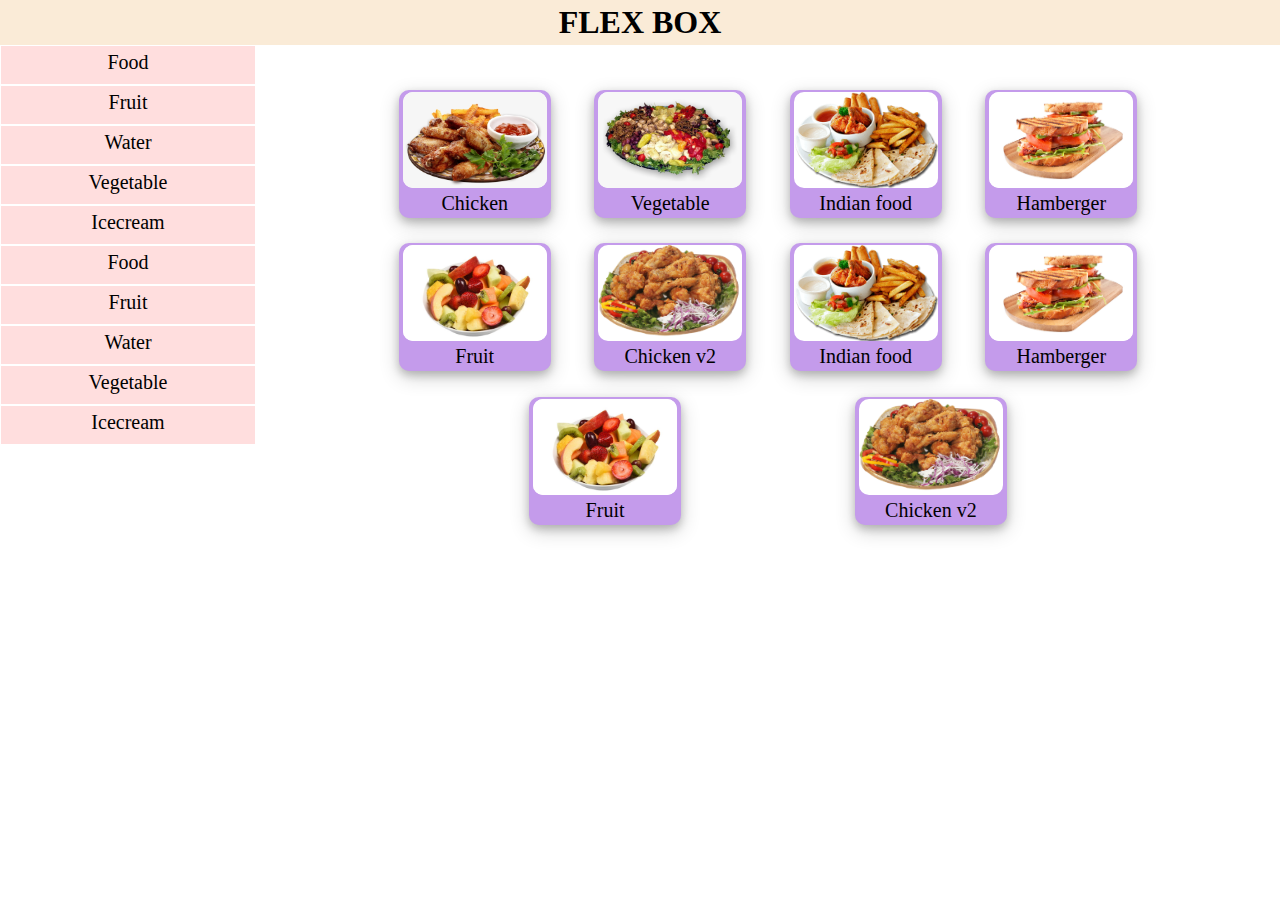
<file: index.html>
<!DOCTYPE html>
<html>
  <head>
    <meta name="viewport" content="width=device-width, initical-scale=1.0" />
    <link rel="stylesheet" href="/index.css" />
  </head>
  <body>
    <div class="banner">FLEX BOX</div>
    <div class="container">
      <div class="sidebar">
        <div class="menu">
          <div class="menu-item">Food</div>
          <div class="menu-item">Fruit</div>
          <div class="menu-item">Water</div>
          <div class="menu-item">Vegetable</div>
          <div class="menu-item">Icecream</div>
          <div class="menu-item">Food</div>
          <div class="menu-item">Fruit</div>
          <div class="menu-item">Water</div>
          <div class="menu-item">Vegetable</div>
          <div class="menu-item">Icecream</div>
        </div>
      </div>

      <div class="main">
        <div class="list__block">
          <div class="block-i">
            <div class="img-item">
              <img
                class="img-css"
                src="/imgs/25-255623_food-restaurant-plate-board-restaurant-food-dinner-plate.png"
                alt=""
              />
              <p class="content-item">Chicken</p>
            </div>
          </div>
          <div class="block-i">
            <div class="img-item">
              <img
                class="img-css"
                src="/imgs/298-2980646_restaurant-items-png-transparent-png.png"
                alt=""
              />
              <p class="content-item">Vegetable</p>
            </div>
            <div class="title-item">
              <p class="content-css"></p>
            </div>
          </div>
          <div class="block-i">
            <div class="img-item">
              <img
                class="img-css"
                src="/imgs/restaurant-food-png-.png"
                alt=""
              />
              <p class="content-item">Indian food</p>
            </div>
          </div>
          <div class="block-i">
            <div class="img-item">
              <img class="img-css" src="/imgs/7018643_preview.png" alt="" />
              <p class="content-item">Hamberger</p>
            </div>
          </div>
          <div class="block-i">
            <div class="img-item">
              <img
                class="img-css"
                src="/imgs/bowl-fresh-cut-mixed-fruits-isolated-white-fruit-includes-strawberry-pineapple-apple-cantaloupe-honeydew-melon-kiwi-166780843.jpg"
                alt=""
              />
              <p class="content-item">Fruit</p>
            </div>
          </div>
          <div class="block-i">
            <div class="img-item">
              <img
                class="img-css"
                src="/imgs/plat-restaurant-png-8.png"
                alt=""
              />
              <p class="content-item">Chicken v2</p>
            </div>
          </div>
          <div class="block-i">
            <div class="img-item">
              <img
                class="img-css"
                src="/imgs/restaurant-food-png-.png"
                alt=""
              />
              <p class="content-item">Indian food</p>
            </div>
          </div>
          <div class="block-i">
            <div class="img-item">
              <img class="img-css" src="/imgs/7018643_preview.png" alt="" />
              <p class="content-item">Hamberger</p>
            </div>
          </div>
          <div class="block-i">
            <div class="img-item">
              <img
                class="img-css"
                src="/imgs/bowl-fresh-cut-mixed-fruits-isolated-white-fruit-includes-strawberry-pineapple-apple-cantaloupe-honeydew-melon-kiwi-166780843.jpg"
                alt=""
              />
              <p class="content-item">Fruit</p>
            </div>
          </div>
          <div class="block-i">
            <div class="img-item">
              <img
                class="img-css"
                src="/imgs/plat-restaurant-png-8.png"
                alt=""
              />
              <p class="content-item">Chicken v2</p>
            </div>
          </div>
        </div>
      </div>
    </div>
  </body>
  <footer></footer>
</html>
</file>
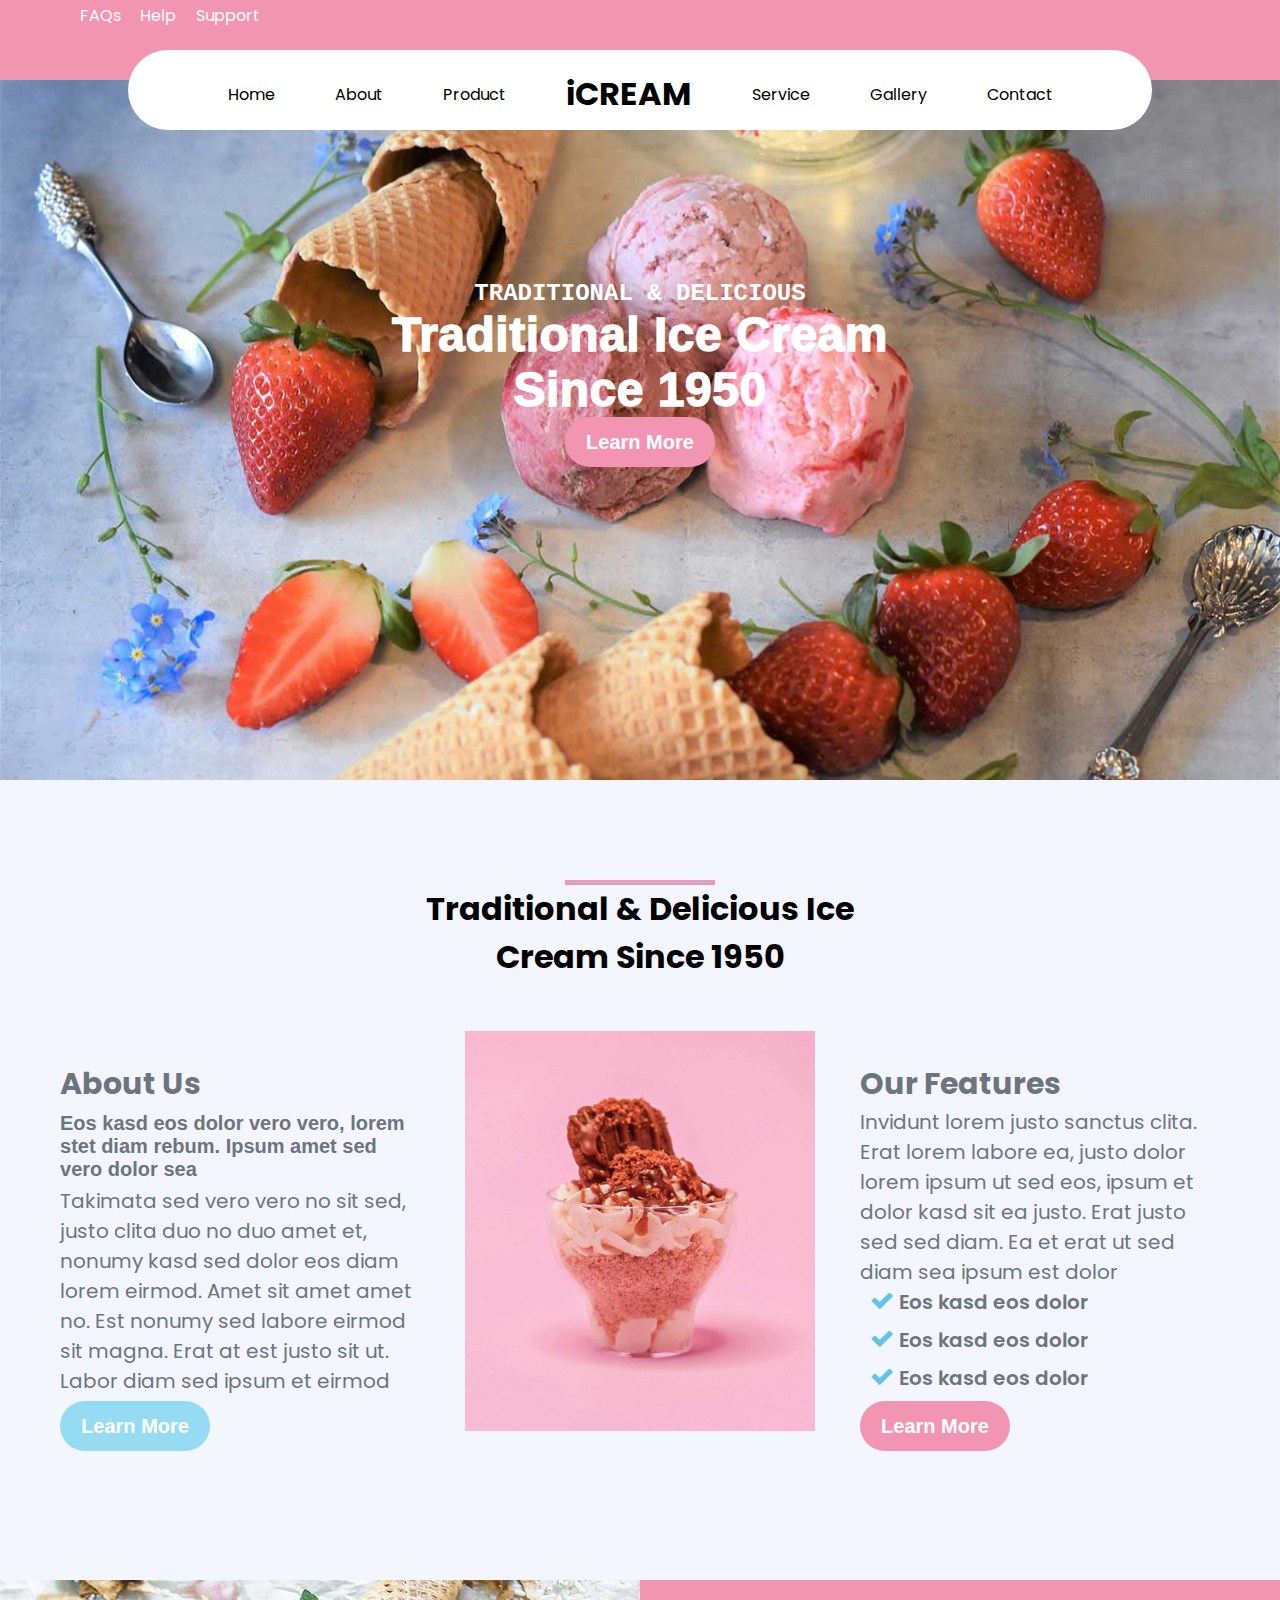
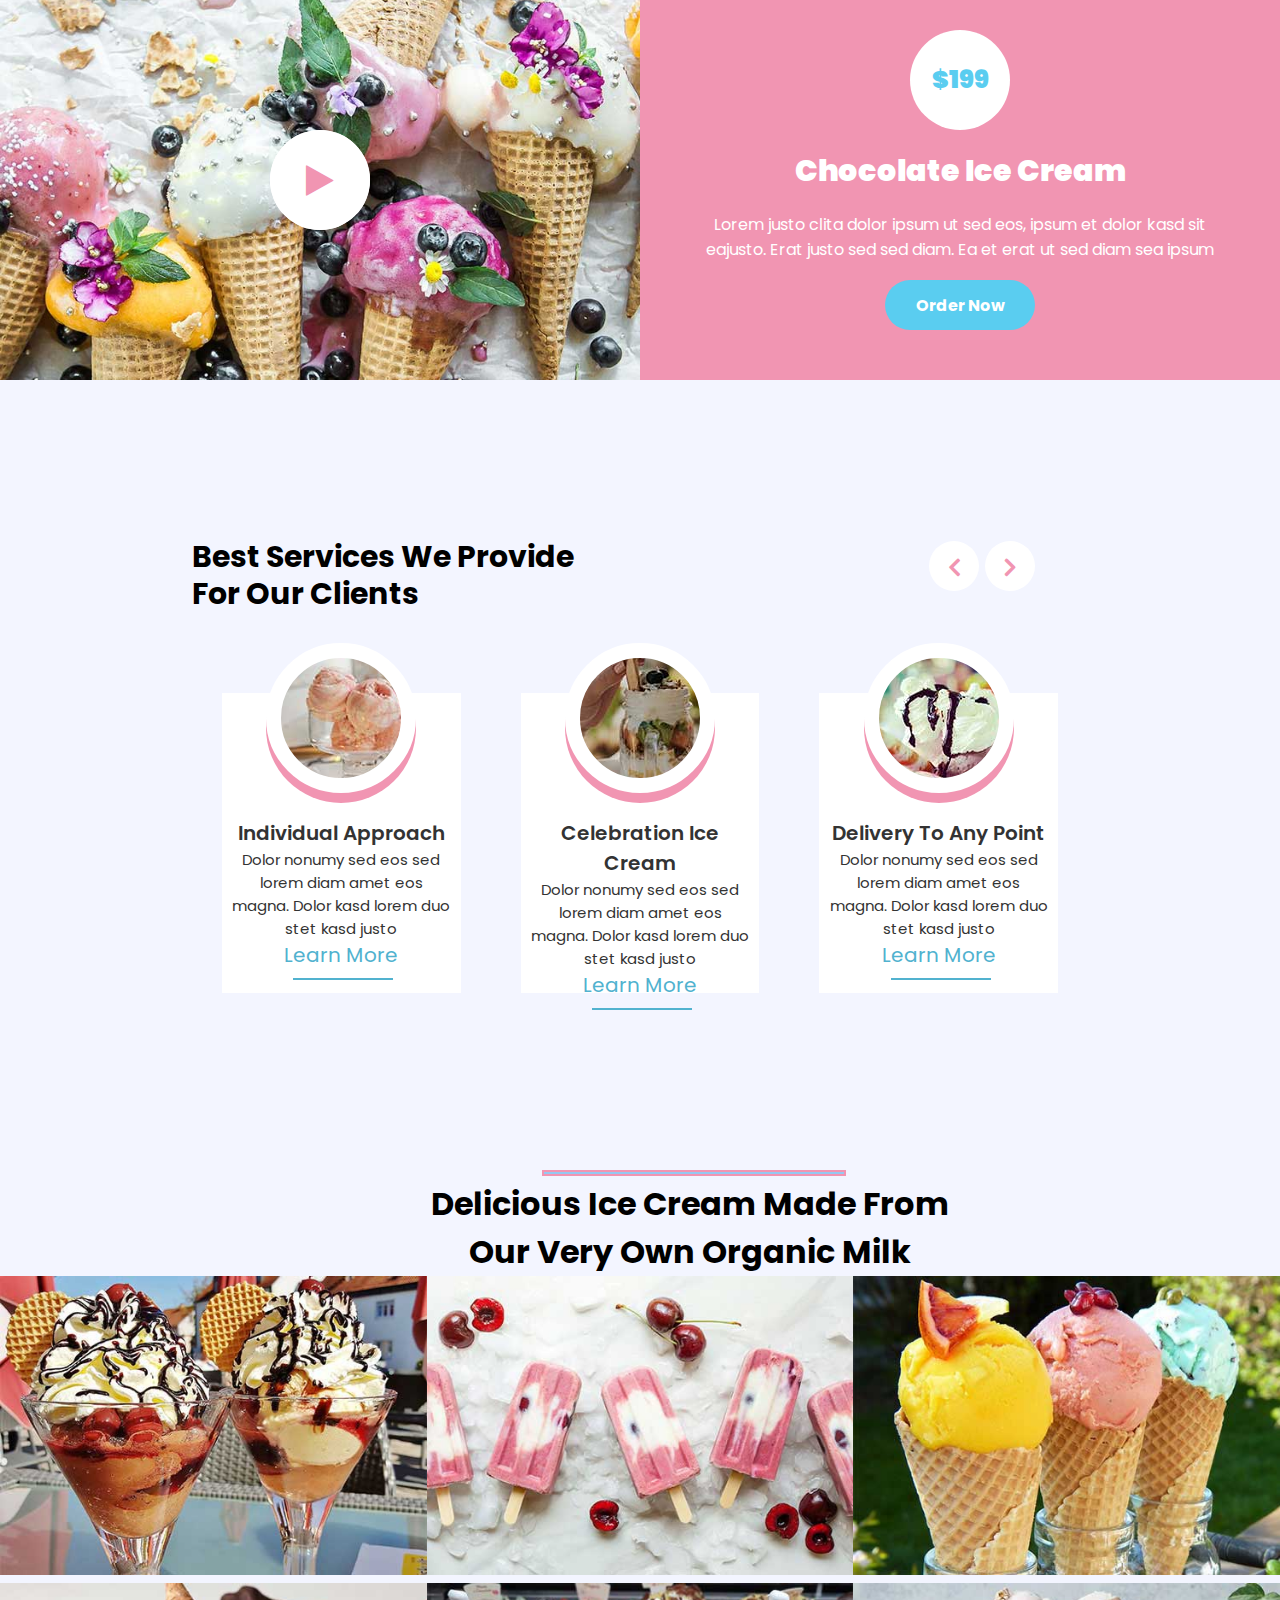
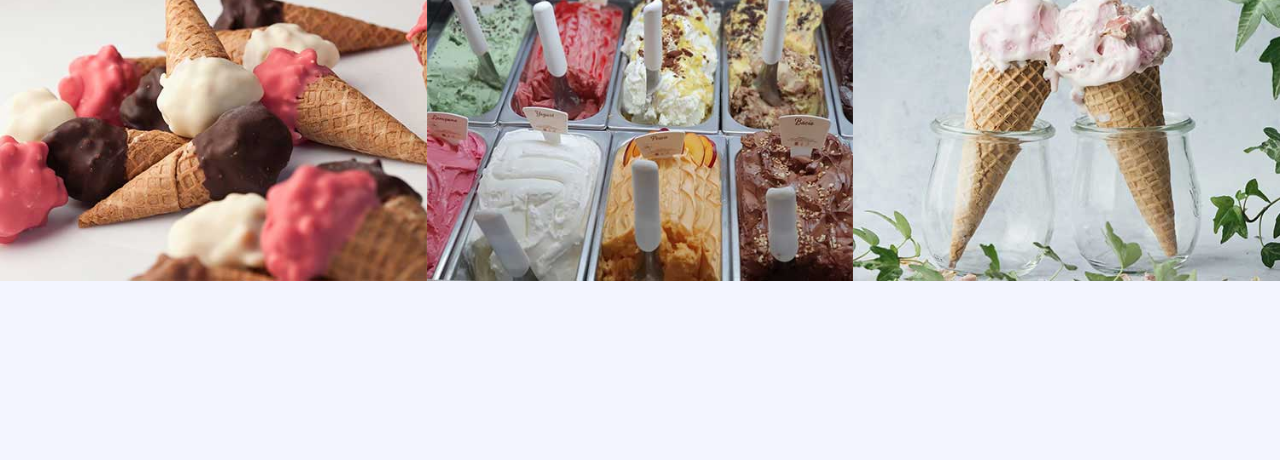
<file: index2.html>
<!DOCTYPE html>
<html>
  <head>
    <title>CODE DEMO</title>
    <meta name="viewport" content="width=device-width, initical-scale=1" />
    <link rel="stylesheet" href="/index2.css" />
    <link
      rel="stylesheet"
      href="https://cdnjs.cloudflare.com/ajax/libs/font-awesome/4.7.0/css/font-awesome.min.css"
    />
    <link rel="preconnect" href="https://fonts.googleapis.com" />
    <link rel="preconnect" href="https://fonts.gstatic.com" crossorigin />
    <link
      href="https://fonts.googleapis.com/css2?family=Poppins:wght@200;300&display=swap"
      rel="stylesheet"
    />
    <link
      href="https://fonts.googleapis.com/css2?family=Poppins:wght@700;900&display=swap"
      rel="stylesheet"
    />
  </head>
  <body>
    <div class="header col-12">
      <div class="header__container">
        <div class="abc__link">
          <div>FAQs</div>
          <div>Help</div>
          <div>Support</div>
        </div>
        <div class="icon__link"></div>
      </div>
      <div class="header__sub col-12">
        <div class="sub__title">
          <div class="sub__title-left">
            <div class="title__name tile__home">Home</div>
            <div class="title__name tile__about">About</div>
            <div class="title__name tile__product">Product</div>
          </div>
          <div class="sub__title-center">
            <h1 class="title__name icream">
              <span class="span__i">i</span>CREAM
            </h1>
          </div>
          <div class="sub__title-right">
            <div class="title__name tile__home">Service</div>
            <div class="title__name tile__about">Gallery</div>
            <div class="title__name tile__product">Contact</div>
          </div>
        </div>
      </div>
    </div>

    <div class="banner col-12">
      <div class="banner__wrapper">
        <div class="banner__title">
          <div class="banner__title1">TRADITIONAL & DELICIOUS</div>
          <div class="banner__title2">Traditional Ice Cream</div>
          <div class="banner__title3">Since 1950</div>
        </div>
        <div class="banner__btn">Learn More</div>
      </div>
    </div>

    <div class="body col-12">
      <div class="body__h1">
        <div class="h1__line"></div>
        <h1 class="h1__name1">Traditional & Delicious Ice</h1>
        <h1 class="h1__name2">Cream Since 1950</h1>
      </div>
      <div class="body__content">
        <div class="col-4 body__col-st">
          <h2 class="col__title">About Us</h2>
          <p class="col__content-1">
            Eos kasd eos dolor vero vero, lorem stet diam rebum. Ipsum amet sed
            vero dolor sea
          </p>
          <p class="col__content-2">
            Takimata sed vero vero no sit sed, justo clita duo no duo amet et,
            nonumy kasd sed dolor eos diam lorem eirmod. Amet sit amet amet no.
            Est nonumy sed labore eirmod sit magna. Erat at est justo sit ut.
            Labor diam sed ipsum et eirmod
          </p>
          <div class="col__btn col__btn-blue">Learn More</div>
        </div>
        <div class="col-4 body__col-nd">
          <img
            class="body__img"
            src="/imgs/about.jpg"
            alt=""
            style="width: 350px; height: 400px"
          />
        </div>
        <div class="col-4 body__col-rd">
          <h2 class="col__title">Our Features</h2>
          <p class="col__content-2">
            Invidunt lorem justo sanctus clita. Erat lorem labore ea, justo
            dolor lorem ipsum ut sed eos, ipsum et dolor kasd sit ea justo. Erat
            justo sed sed diam. Ea et erat ut sed diam sea ipsum est dolor
          </p>
          <ul class="col__content-1 col-ul">
            <li class="col__li">
              <i style="font-size: 24px; color: #62c3e7" class="fa">&#xf00c;</i>
              Eos kasd eos dolor
            </li>
            <li class="col__li">
              <i style="font-size: 24px; color: #62c3e7" class="fa">&#xf00c;</i>
              Eos kasd eos dolor
            </li>
            <li class="col__li">
              <i style="font-size: 24px; color: #62c3e7" class="fa">&#xf00c;</i>
              Eos kasd eos dolor
            </li>
          </ul>
          <div class="col__btn col__btn-pink">Learn More</div>
        </div>
      </div>
    </div>

    <div class="body-2 col-12">
      <div class="b2-left col-6">
        <div class="btn-left">
          <i style="font-size: 35px; color: #f195b2; z-index: 1" class="fa"
            >&#xf04b;</i
          >
        </div>
      </div>
      <div class="b2-right col-6">
        <div class="b2-right-circle">$199</div>
        <div class="b2__content1-right">Chocolate Ice Cream</div>
        <div class="b2__content2-right">
          Lorem justo clita dolor ipsum ut sed eos, ipsum et dolor kasd sit
          eajusto. Erat justo sed sed diam. Ea et erat ut sed diam sea ipsum
        </div>
        <div class="b2__btn">Order Now</div>
      </div>
    </div>

    <div class="body-3 col-12">
      <div class="b3__wrapper">
        <div class="b3__h1">
          <div class="b3__h1-1">Best Services We Provide For Our Clients</div>
          <div class="b3__icon">
            <div class="b3__icon-circle">
              <i
                style="font-size: 30px; color: #f195b2; font-weight: 600"
                class="fa"
                >&#xf104;</i
              >
            </div>
            <div class="b3__icon-circle">
              <i
                style="font-size: 30px; color: #f195b2; font-weight: 600"
                class="fa"
                >&#xf105;</i
              >
            </div>
          </div>
        </div>
        <div class="b3__col">
          <div class="col-4 b3__col__item b3__item1">
            <h3 class="b3__st-h3">Individual Approach</h3>
            <p class="b3__st-p">
              Dolor nonumy sed eos sed lorem diam amet eos magna. Dolor kasd
              lorem duo stet kasd justo
            </p>
            <a class="b3__a" href="#">Learn More</a>
          </div>
          <div class="col-4 b3__col__item b3__item2">
            <h3 class="b3__st-h3">Celebration Ice Cream</h3>
            <p class="b3__st-p">
              Dolor nonumy sed eos sed lorem diam amet eos magna. Dolor kasd
              lorem duo stet kasd justo
            </p>
            <a class="b3__a" href="#">Learn More</a>
          </div>
          <div class="col-4 b3__col__item b3__item3">
            <h3 class="b3__st-h3">Delivery To Any Point</h3>
            <p class="b3__st-p">
              Dolor nonumy sed eos sed lorem diam amet eos magna. Dolor kasd
              lorem duo stet kasd justo
            </p>
            <a class="b3__a" href="#">Learn More</a>
          </div>
        </div>
      </div>
    </div>

    <div class="body-4 col-12">
      <div class="b4__title">
        <h1 class="b4__title-h1">
          Delicious Ice Cream Made From Our Very Own Organic Milk
        </h1>
      </div>
      <div class="b4__list">
        <div class="col-4 b4__item col-4">
          <img class="b4__img" src="/imgs/portfolio-1.jpg" alt="" />
        </div>
        <div class="col-4 b4__item col-4">
          <img class="b4__img" src="/imgs/portfolio-2.jpg" alt="" />
        </div>
        <div class="col-4 b4__item col-4">
          <img class="b4__img" src="/imgs/portfolio-3.jpg" alt="" />
        </div>
        <div class="col-4 b4__item col-4">
          <img class="b4__img" src="/imgs/portfolio-4.jpg" alt="" />
        </div>
        <div class="col-4 b4__item col-4">
          <img class="b4__img" src="/imgs/portfolio-5.jpg" alt="" />
        </div>
        <div class="col-4 b4__item col-4">
          <img class="b4__img" src="/imgs/portfolio-6.jpg" alt="" />
        </div>
      </div>
    </div>
  </body>
</html>
</file>
<file: index.css>
* {
  margin: 0;
  padding: 0;
  box-sizing: border-box;
}

.container {
  display: flex;
}

.banner {
  display: flex;
  height: 5vh;
  width: 100vw;
  background-color: antiquewhite;
  font-size: 2em;
  align-items: center;
  justify-content: center;
  font-weight: 600;
}

.sidebar {
  flex: 20%;
}

.menu-item {
  width: 100%;
  height: 40px;
  text-align: center;
  padding-top: 5px;
  font-size: 20px;
  background-color: #ffdede;
  border: 1px solid rgb(255, 255, 255);
}

.menu-item:hover {
  background-color: aqua;
}

.main {
  flex: 80%;
}

.list__block {
  display: flex;
  /* flex-wrap: wrap; */
  flex-flow: row wrap;
  justify-content: space-evenly;
  width: 100%;
  max-width: 50rem;
  margin: 2rem auto 0;
}

.block-i {
  width: 9.5em;
  height: 8em;
  background-color: rgb(196, 155, 235);
  font-size: 1em;
  padding: 2px;
  margin: 0.8em;
  text-align: center;
  border-radius: 10px;
  box-shadow: 0 4px 8px 0 rgba(0, 0, 0, 0.2), 0 6px 20px 0 rgba(0, 0, 0, 0.19);
}

.block-i:hover {
  background-color: aquamarine;
}

.img-css {
  background-color: rgb(255, 255, 255);
  width: 9em;
  height: 6em;
  border-radius: 10px;
}

.content-item {
  font-size: 20px;
  text-align: center;
}
</file>
<file: index2.css>
* {
  margin: 0;
  padding: 0;
  box-sizing: border-box;
  font-family: "Poppins", sans-serif;
}

.header,
.header__sub {
  height: 50px;
  background-color: #f195b2;
  width: 100vw;
}

.header__container {
  display: flex;
  height: 30px;
  background-color: #f195b2;
  align-items: center;
  padding: 0px 70px;
}

.abc__link {
  display: flex;
  width: 200px;
  justify-content: space-around;
  color: white;
}

.header__sub {
  display: flex;
  position: relative;
  justify-content: center;
  align-items: center;
  z-index: 1;
}

.header__sub::before {
  position: absolute;
  content: "";
  width: 80vw;
  height: 80px;
  background-color: white;
  border-radius: 50px;
  top: 20px;
}

.sub__title {
  display: flex;
  position: absolute;
  top: 40px;
}

.sub__title-left,
.sub__title-center,
.sub__title-right {
  display: flex;
  justify-content: space-around;
  align-items: center;
}

.title__name {
  padding: 0 30px;
}

.banner {
  position: relative;
  margin-top: 30px;
  height: 700px;
  width: 100vw;
  background-image: url("/imgs/ice_bg.jpg");
  background-size: 100vw;
  background-repeat: no-repeat;
}

.banner__wrapper {
  position: absolute;
  display: flex;
  flex-direction: column;
  align-items: center;
  width: 500px;
  height: 200px;
  top: 200px;
  left: calc(50% - 250px);
}

.banner__title {
  display: flex;
  flex-direction: column;
  text-align: center;
}

.banner__title1 {
  color: white;
  font-weight: 600;
  font-size: 1.5em;
  font-family: "Courier New", Courier, monospace;
}

.banner__title2,
.banner__title3 {
  color: white;
  font-size: 3em;
  font-weight: 950;
  font-family: "Franklin Gothic Medium", "Arial Narrow", Arial, sans-serif;
  letter-spacing: 0.5px;
}

.banner__btn {
  display: flex;
  width: 150px;
  height: 50px;
  font-size: 20px;
  font-weight: 550;
  border-radius: 50px;
  align-items: center;
  justify-content: center;
  color: white;
  font-family: "Franklin Gothic Medium", "Arial Narrow", Arial, sans-serif;
  background-color: #f195b2;
}

.banner__btn:hover {
  background-color: #f36a95;
}

.body {
  display: flex;
  flex-direction: column;
  align-items: center;
  width: 100vw;
  height: 800px;
  background-color: #f3f5ff;
  padding-top: 100px;
  padding-bottom: 100px;
}

.body__h1 {
  display: flex;
  flex-direction: column;
  align-items: center;
}

.h1__line:empty {
  width: 150px;
  height: 5px;
  background-color: #95c8f1;
  border: 2.5px solid #f195b2;
}

.body__content {
  display: flex;
  flex-wrap: wrap;
  justify-items: center;
  justify-content: space-evenly;
  margin-top: 50px;
  width: 1200px;
}

.body__col-st,
.body__col-rd {
  display: flex;
  flex-direction: column;
  align-content: space-between;
  justify-content: space-between;
  padding: 30px 20px;
}

.body__col-nd {
  text-align: center;
}

.body__img {
  width: 100%;
  height: auto;
}

.col-4 {
  font-size: 20px;
  color: #6c757d;
}

.col__content-1 {
  font-weight: 600;
  font-family: "Franklin Gothic Medium", "Arial Narrow", Arial, sans-serif;
}

.col__btn {
  display: flex;
  align-items: center;
  justify-content: center;
  width: 150px;
  height: 50px;
  border-radius: 50px;
  color: white;
  font-weight: 550;
  font-family: "Franklin Gothic Medium", "Arial Narrow", Arial, sans-serif;
}

.col__btn-blue {
  background-color: #95dbf1;
}

.col__btn-pink {
  background-color: #f195b2;
}

.col__btn-blue:hover {
  background-color: #5cbedb;
}

.col__btn-pink:hover {
  background-color: #d65eb8;
}

.col__li {
  margin-left: 10px;
  margin-bottom: 8px;
  list-style-type: none;
}

.body-2 {
  width: 100vw;
  height: 25em;
  display: flex;
  flex-direction: row;
}

.b2-left {
  height: 25em;
  width: 50vw;
  object-fit: cover;
  background-image: url("/imgs/promotion.jpg");
  background-repeat: no-repeat;
  background-size: cover;
  display: flex;
  justify-content: center;
  align-items: center;
}

.btn-left {
  position: relative;
  z-index: 1;
  width: 100px;
  height: 100px;
  background-color: white;
  border-radius: 50%;
  display: flex;
  justify-content: center;
  align-items: center;
}

.btn-left::after {
  content: "";
  position: absolute;
  width: 100px;
  height: 100px;
  background-color: white;
  border-radius: 50%;
  display: flex;
  justify-content: center;
  align-items: center;
}

.btn-left:hover::after {
  transition: 0.6s ease;
  color: rgba(255, 255, 255, 0.8);
  animation: jump-out 0.9s ease forwards;
}

@keyframes jump-out {
  0% {
    opacity: 0;
    transform: scale(1);
  }
  20% {
    opacity: 1;
  }
  100% {
    opacity: 0;
    transform: scale(2);
  }
}

.b2-right {
  display: flex;
  flex-direction: column;
  align-items: center;
  align-content: space-between;
  justify-content: space-between;
  text-align: center;
  background-color: #f195b2;
  padding: 50px;
}

.b2-right-circle {
  display: flex;
  align-items: center;
  justify-content: center;
  width: 100px;
  height: 100px;
  background-color: white;
  border-radius: 50px;
  font-size: 25px;
  font-weight: 900;
  color: #5acdf0;
}

.b2__content1-right,
.b2__content2-right {
  color: white;
}

.b2__content1-right {
  font-size: 30px;
  font-weight: 1000;
  font-family: "Poppins", sans-serif;
}

.b2-right > .b2__btn {
  display: flex;
  align-items: center;
  justify-content: center;
  width: 150px;
  height: 50px;
  border-radius: 50px;
  color: white;
  font-weight: 700;
  background-color: #5acdf0;
}

.b2-right .b2__btn:hover {
  background-color: #51b2cf;
}

.body-3 {
  width: 100%;
  height: 800px;
  background-color: #f3f5ff;
  display: flex;
  flex-direction: column;
  justify-content: center;
}

.b3__wrapper {
  margin-left: 15vw;
  width: 70%;
}

.b3__h1 {
  display: flex;
  justify-content: space-between;
  width: calc(100% - 50px);
}

.b3__h1-1 {
  justify-content: flex-start;
  width: 400px;
  font-size: 30px;
  font-weight: 700;
  line-height: 1.25;
}

.b3__icon {
  justify-content: flex-end;
  display: flex;
  width: 400px;
}

.b3__icon-circle {
  display: flex;
  justify-items: center;
  width: 50px;
  height: 50px;
  border-radius: 50%;
  background-color: white;
  text-align: center;
  display: flex;
  justify-content: center;
  align-items: center;
  margin: 3px;
}

.b3__col {
  display: flex;
  justify-content: space-around;
  margin-top: 50px;
}

.b3__col__item {
  position: relative;
  text-align: center;
  padding: 125px 10px 30px 10px; /*top right left bottom*/
  margin: 30px;
  width: 400px;
  height: 300px;
  background-color: white;
  display: flex;
  flex-direction: column;
  align-items: center;
  align-content: space-between;
  justify-content: space-between;
}

.b3__col__item::before {
  content: "";
  position: absolute;
  height: 120px;
  width: 120px;
  border: 15px solid white;
  border-radius: 50%;
  top: -50px;
  left: 50;
  z-index: 1;
}

.b3__col__item::after {
  content: "";
  position: absolute;
  height: 150px;
  width: 150px;
  background-color: #f195b2;
  border-radius: 50%;
  top: -40px;
  left: 50;
}

.b3__item1::before {
  background: url("/imgs/service-3.jpg");
}

.b3__item2::before {
  background: url("/imgs/service-4.jpg");
}

.b3__item3::before {
  background: url("/imgs/service-2.jpg");
}

.b3__item1:hover::before,
.b3__item2:hover::before,
.b3__item3:hover::before {
  transform: rotate(360deg);
  transition: 1s ease;
  color: rgba(255, 255, 255, 0.8);
  animation: transform 0s;
}

.b3__st-h3 {
  font-size: 20px;
  color: #333;
  font-weight: 600;
}

.b3__st-p {
  font-size: 15px;
  color: #333;
}

.b3__a {
  position: relative;
  font-size: 20px;
  text-decoration: none;
  color: #51b2cf;
}

.b3__a::after {
  content: "";
  position: absolute;
  width: 100px;
  height: 2px;
  right: 5px;
  bottom: -10px;
  background-color: #51b2cf;
}

.body-4 {
  background-color: #f3f5ff;
  height: 55em;
}

.b4__title {
  position: relative;
  text-align: center;
  width: 550px;
  margin-left: calc(50% - 225px);
}

.b4__title-h1::before {
  content: " ";
  position: absolute;
  left: 23%;
  top: -10px;
  width: 300px;
  height: 2px;
  border: 2px solid #f195b2;
  background-color: #95c8f1;
}

.b4__list {
  display: flex;
  flex-wrap: wrap;
  justify-content: center;
  margin: 0;
  padding: 0;
}

.b4__img {
  background-size: cover;
  object-fit: cover;
  width: 100%;
}

@media screen and (min-width: 768px) {
  [class*="col-"]
   /* For desktop: */
   .col-1 {
    width: 8.33%;
  }
  .col-2 {
    width: 16.66%;
  }
  .col-3 {
    width: 25%;
  }
  .col-4 {
    width: 33.33%;
  }
  .col-5 {
    width: 41.66%;
  }
  .col-6 {
    width: 50%;
  }
  .col-7 {
    width: 58.33%;
  }
  .col-8 {
    width: 66.66%;
  }
  .col-9 {
    width: 75%;
  }
  .col-10 {
    width: 83.33%;
  }
  .col-11 {
    width: 91.66%;
  }
  .col-12 {
    width: 100%;
  }
}
</file>
